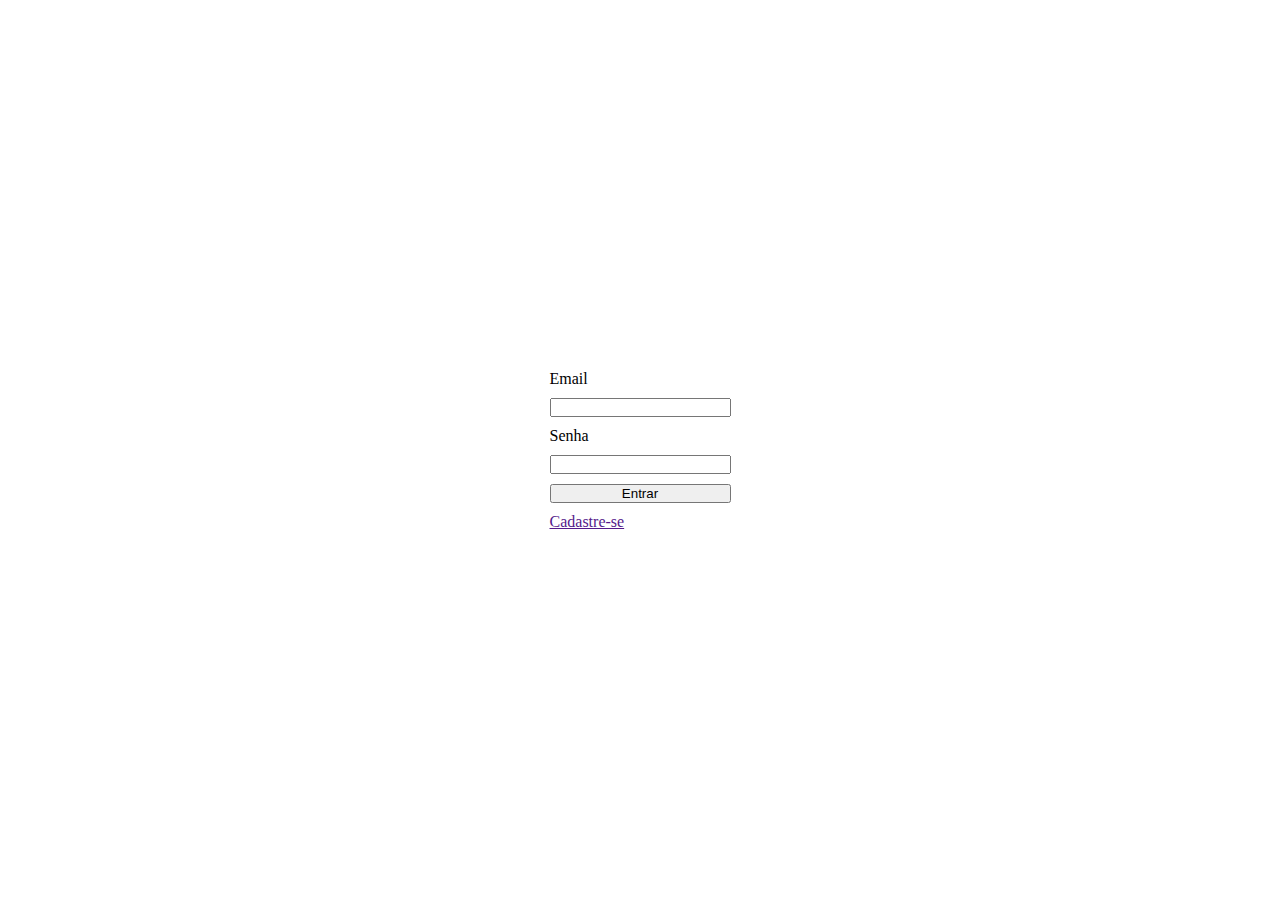
<file: index.html>
<!DOCTYPE html>
<html lang="pt-BR">
<head>
    <meta charset="UTF-8">
    <meta name="viewport" content="width=device-width, initial-scale=1.0">
    <title>Login</title>
    <link rel="stylesheet" href="css/style.css">
</head>
<body>
    <form action="" method="post">
        <label for="email">Email</label>
        <input type="text" name="email" id="email">
        <label for="senha">Senha</label>
        <input type="password" name="senha" id="">

        <button>Entrar</button>
        <a href="">Cadastre-se</a>
    </form>

</body>
</html>
</file>
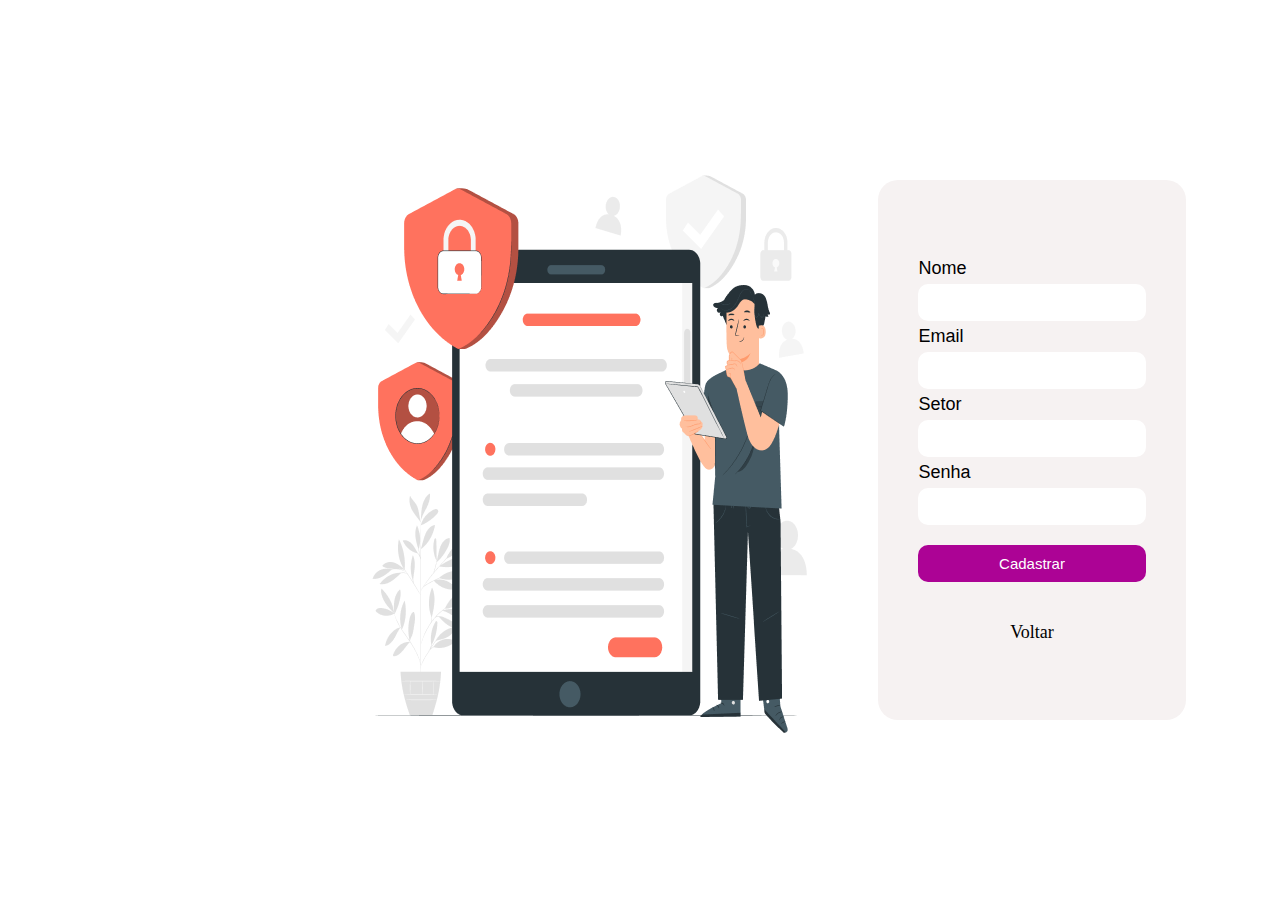
<file: cadastro.html>
<!DOCTYPE html>
<html lang="pr-BR">
<head>
    <meta charset="UTF-8">
    <meta name="viewport" content="width=device-width, initial-scale=1.0">
    <title>Tela de Cadastro</title>
    <link rel="stylesheet" href="css/cadastro.css">
</head>
<body>
    <div class="container">
        <aside>
            <img src="images/Img_Cadastro.png" alt="">
        </aside>
        <form action="#" method="post">
            <label for="nome">Nome</label>
            <input type="text" name="nome" id="nome">
            
            <label for="email">Email</label>
            <input type="text" name="email" id="email">
            
            <label for="setor">Setor</label>
            <input type="text" name="setor" id="setor">
            
            <label for="senha">Senha</label>
            <input type="text" name="senha" id="senha">

            <div class="botao">
             <button type="submit">Cadastrar</button>
             <a href="index.html">Voltar</a>
            </div>
        </form>
    </div>
   
</body>
</html>
</file>
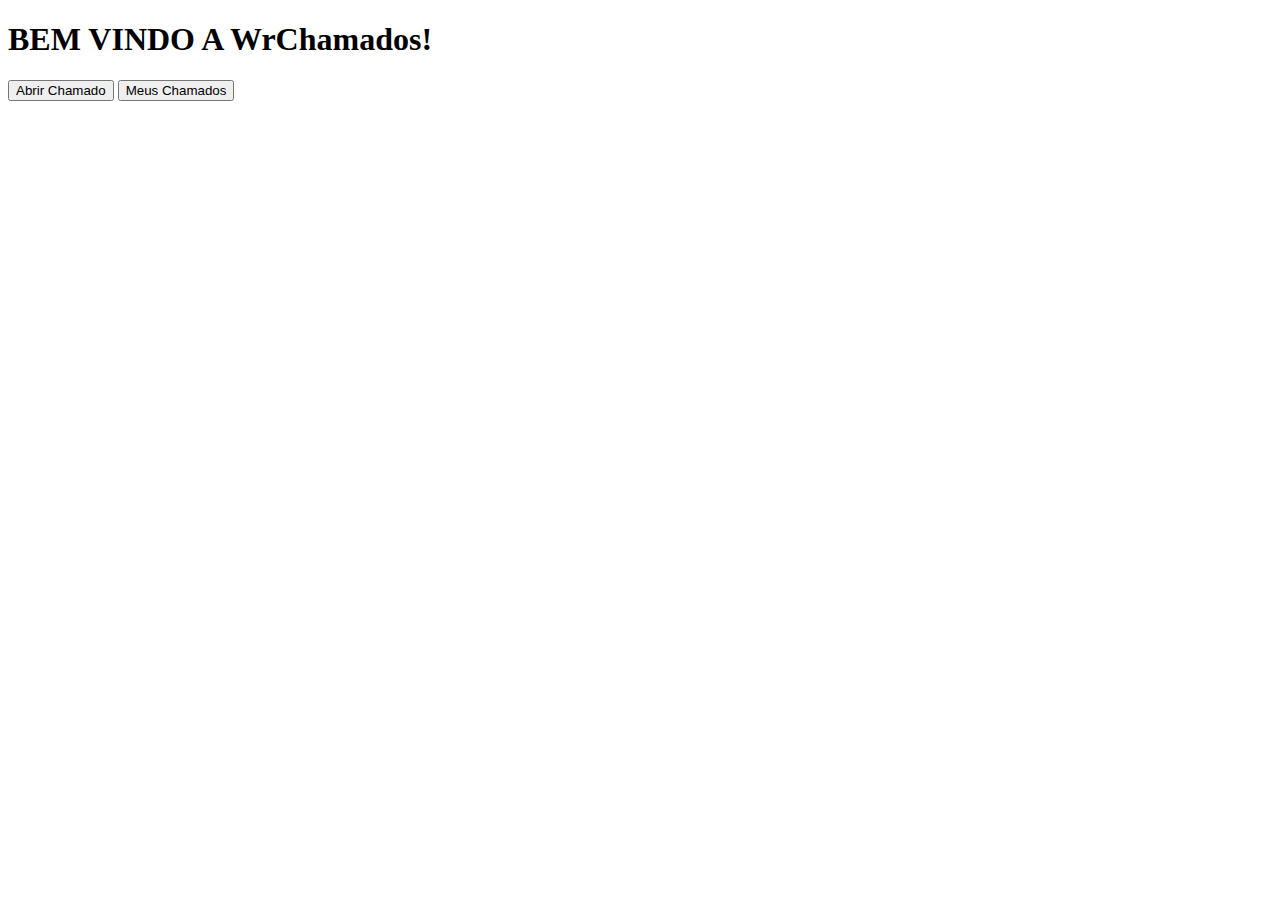
<file: home.html>
<!DOCTYPE html>
<html lang="pt-br">
<head>
    <meta charset="UTF-8">
    <meta name="viewport" content="width=device-width, initial-scale=1.0">
    <title>Página inicial</title>
</head>
<body>
    <div class="container">
        <h1>BEM VINDO A <span>WrChamados!</span></h1> 

       
        <div class="botoes">
            <button onclick="window.location.href=''">Abrir Chamado</button>
            <button onclick="window.location.href=''">Meus Chamados</button>
            


        </div>
    </div>
</body>
</html>
</file>
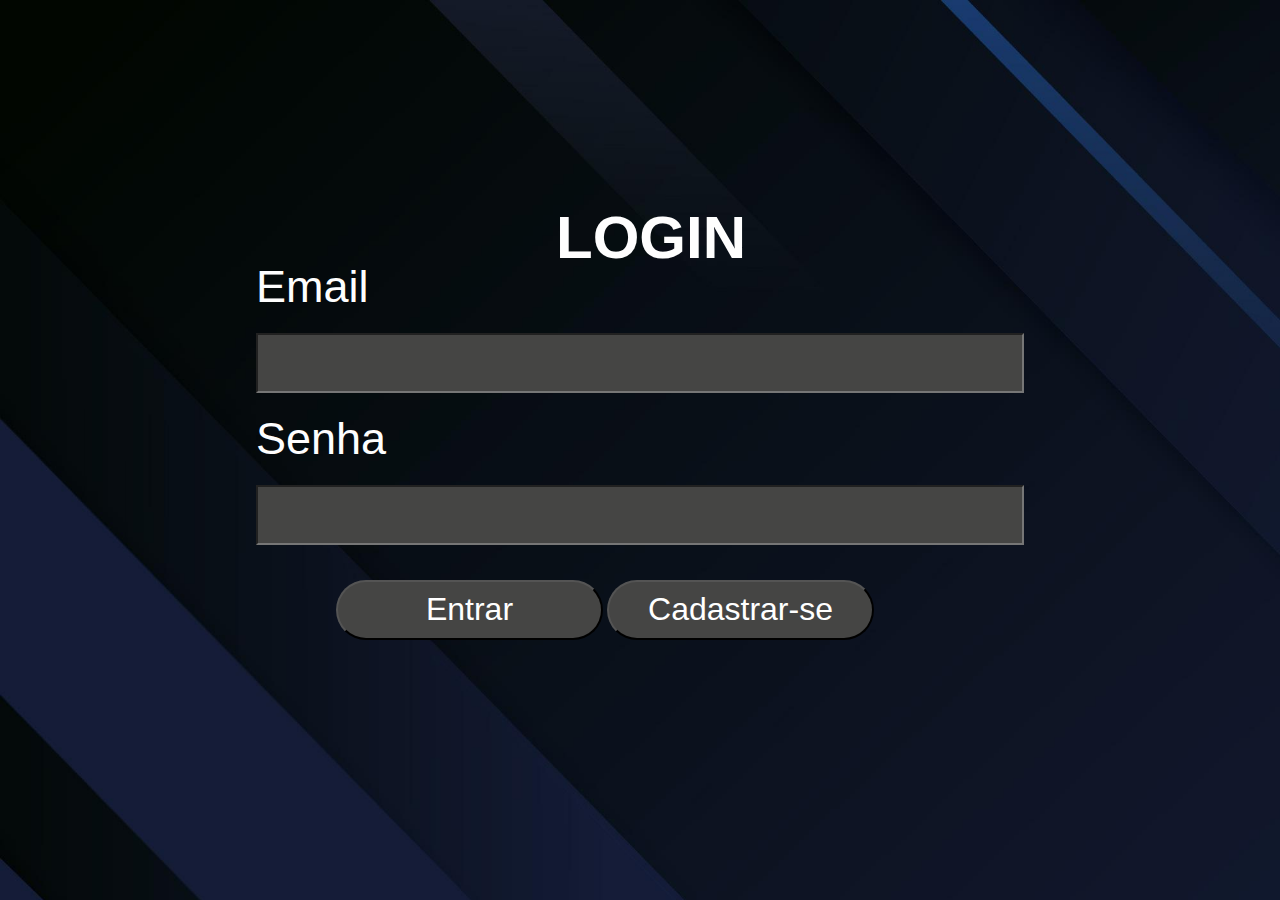
<file: sistema_chamados/login.html>
<!DOCTYPE html>
<html lang="pt-BR">
<head>
    <meta charset="UTF-8">
    <meta name="viewport" content="width=device-width, initial-scale=1.0">
    <title>Login</title>
    <link rel="stylesheet" href="css/style.css">
    <style>
    </style>
</head>

<body>

</div>
<div id="container">
    <h1 class="title">LOGIN</h1>
</div>
    <form action="" method="post">
        <label for="email">Email</label>
        <input type="text" name="email" id="email">
        <label for="senha">Senha</label>
        <input type="password" name="senha" id="">
        <div class="botao">
            <button onclick="window.location.href='pagina_de_login.html'">Entrar</button>
            <button onclick="window.location.href='pagina_de_cadastro.html'">Cadastrar-se</button>
        </div>
    
    </form>



</body>
</html>
</file>
<file: css/style.css>
* {
    margin: 0;
    padding: 0;
    box-sizing: border-box;
}

body{
    display: flex;
    justify-content: center;
    align-items: center;
    height: 100vh;
}
form{
   display: flex;
   flex-direction: column;
   gap: 10px;
}
</file>
<file: css/cadastro.css>
* {
    margin: 0;
    padding: 0;
    box-sizing: border-box;
}

.container {
    display: flex;
    margin-left: 20%;
    gap: 50px;
    align-items: center;
    justify-content: center;
    height: 100vh;
}

form {
    background-color: rgba(246, 242, 242, 1);
    display: flex;
    flex-direction: column;
    padding: 40px;
    justify-content: center;
    border-radius: 20px;
    gap: 5px;
    width: 30%;
    height: 60%;
}

label {
    font-family: 'Arial';
    font-size: 18px;
}

input, button  {
    padding: 10px;
    font-size: 15px;
    border-radius: 10px;
    border: 0px;
}

button {
    background-color: rgb(172, 3, 149);
    color: white;   
    width: 100%;
}


.botao {
    display: flex;
    flex-direction: column;
    align-items: center;
    width: 100%;
    gap: 30px;
    margin-top: 15px;
}

a{
    text-decoration: none;
    font-size: 18px;
    color:black;
    margin-top: 10px;

}
</file>
<file: sistema_chamados/css/style.css>
* {
    margin: 0;
    padding: 0;
    box-sizing: border-box;
}


#container {
    display: flex;
    justify-content: center;
    position:relative;
    text-align: center;
    width: 0%; 
    height:550px; 
    right: 50;
  }

.title {
    font-family: 'Gill Sans', 'Gill Sans MT', Calibri, 'Trebuchet MS', sans-serif;
    color: #FEFEFE;   
    position: absolute;
    text-align: center;
    top: 5%;
    left: 330px;
    font-size: 60px;
float: top;
clear: both;
  }




body{
    background-image: url(images/blue.jpg);
    background-size: 150%;
    display: flex;
    justify-content: center;
    align-items: center;
    height: 100vh;

}
form{
   display:flex;
   flex-direction: column;
   justify-content:center;
   gap: 20px;
   width: 828px;
   height: 693px;
   padding: 30px;
   border-radius: 0px;
  
   
}
label{
    font-family:'Gill Sans', 'Gill Sans MT', Calibri, 'Trebuchet MS', sans-serif;
    font-size: 45px;
    color: rgba(254, 254, 254, 1);
}
input{
    width: 100%;
    height: 60px;
    background-color: rgba(69, 69, 68, 1);
    font-size: 25px;
    padding: 0px;
    border-radius: 0px;
}
button{
    background-color: rgba(69, 69, 68, 1);
    width: 267px;
    height: 60px;
    font-size: 32px;
    color: #FFFFFF;
    border-radius: 80px;
}
.botao{
    display: inline-block;
    flex-direction: column;
    align-items: center;
    padding: 0px 80px;
    width: 100%;
    gap: 40px;
    margin-top: 15px;
}

a{
    text-decoration: none;
    font-size: 25px;
    color: rgb(45, 55, 242);
}
</file>
